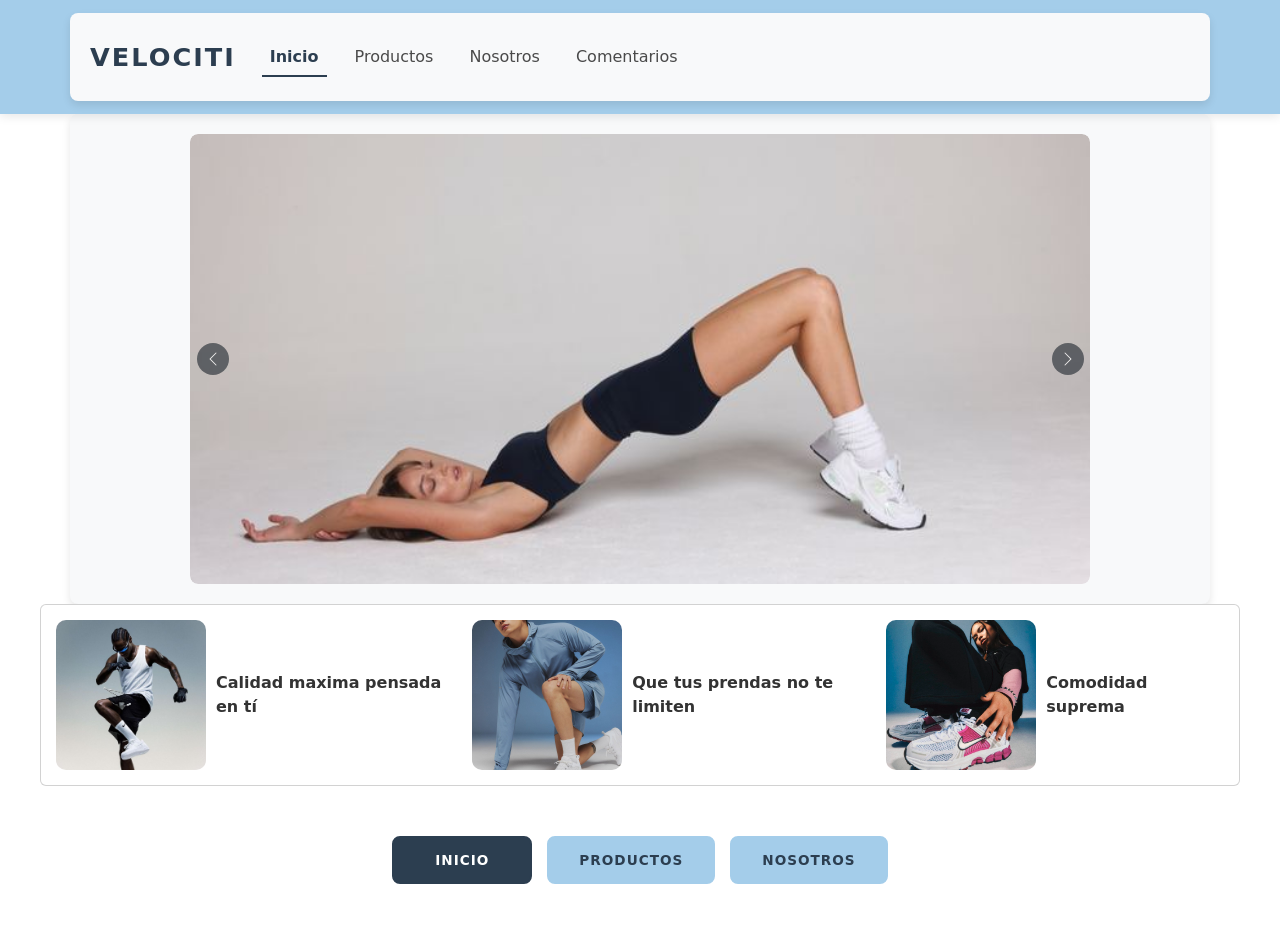
<file: index.html>
<!DOCTYPE html>
<html lang="en">
<head>
    <meta charset="UTF-8">
    <meta name="viewport" content="width=device-width, initial-scale=1.0">
    <link href="https://cdn.jsdelivr.net/npm/bootstrap@5.3.8/dist/css/bootstrap.min.css" rel="stylesheet" integrity="sha384-sRIl4kxILFvY47J16cr9ZwB07vP4J8+LH7qKQnuqkuIAvNWLzeN8tE5YBujZqJLB" crossorigin="anonymous">
    <link rel="stylesheet" href="index.css">
    <title>Velociti</title>
</head>
<body>
    <header> 
       <nav class="navbar" style="background-color: #a4cdea;" data-bs-theme="light">
        <div class="container navbar-expand">
          <a class="navbar-brand" href="#">VELOCITI</a>
          <button class="navbar-toggler" type="button" data-bs-toggle="collapse" data-bs-target="#navbarNavAltMarkup" aria-controls="navbarNavAltMarkup" aria-expanded="false" aria-label="Toggle navigation">
         <span class="navbar-toggler-icon"></span>
         </button>
         <div class="collapse navbar-collapse" id="navbarNavAltMarkup">
         <div class="navbar-nav">
         <a class="nav-link active" aria-current="page" href="index.html">Inicio</a>
         <a class="nav-link" href="productos.html">Productos</a>
         <a class="nav-link" href="nosotros.html">Nosotros</a>
         <a class="nav-link" href="comentarios.html">Comentarios</a>
         </div>
        </div>
       </div>
      </nav>
    </header>
    <!-- sep header con el main-->
    <main>
       <section class="container">
        <div id="carouselExampleFade" class="carousel slide carousel-fade">
  <div class="carousel-inner">
    <div class="carousel-item active">
      <img src="ml1.jpg" class="d-block w-100" alt="...">
    </div>
    <div class="carousel-item">
      <img src="ml2.jpg" class="d-block w-100" alt="...">
    </div>
    <div class="carousel-item">
      <img src="ml3.jpg" class="d-block w-100" alt="...">
    </div>
  </div>
  <button class="carousel-control-prev" type="button" data-bs-target="#carouselExampleFade" data-bs-slide="prev">
    <span class="carousel-control-prev-icon" aria-hidden="true"></span>
    <span class="visually-hidden">Previous</span>
  </button>
  <button class="carousel-control-next" type="button" data-bs-target="#carouselExampleFade" data-bs-slide="next">
    <span class="carousel-control-next-icon" aria-hidden="true"></span>
    <span class="visually-hidden">Next</span>
  </button>
</div>
       </section>
            <!--separasaooooo-->
       <section class="container-cards">
          <div class="card" style="width: 18rem;">
          <img src="modelos1.jpg" class="card-img-top" alt="1">
          <div class="card-body">
          <p class="card-text">Calidad maxima pensada en tí</p>
          </div>
          <img src="modelos2.jpg" class="card-img-top" alt="2">
          <div class="card-body">
          <p class="card-text">Que tus prendas no te limiten</p>
          </div>
          <img src="modelos3.jpg" class="card-img-top" alt="3">
          <div class="card-body">
          <p class="card-text">Comodidad suprema</p>
          </div>
          </div>
       </section>
    </main>
    <footer>
   <!-- Navegación  -->
<nav class="navegacion-inferior">
    <a href="index.html" class="btn-nav active">INICIO</a>
    <a href="productos.html" class="btn-nav">Productos</a>
    <a href="nosotros.html" class="btn-nav">Nosotros</a>
</nav>

    </footer>

 <script src="https://cdn.jsdelivr.net/npm/bootstrap@5.3.8/dist/js/bootstrap.bundle.min.js" integrity="sha384-FKyoEForCGlyvwx9Hj09JcYn3nv7wiPVlz7YYwJrWVcXK/BmnVDxM+D2scQbITxI" crossorigin="anonymous"></script>   
</body>
</html>
</file>
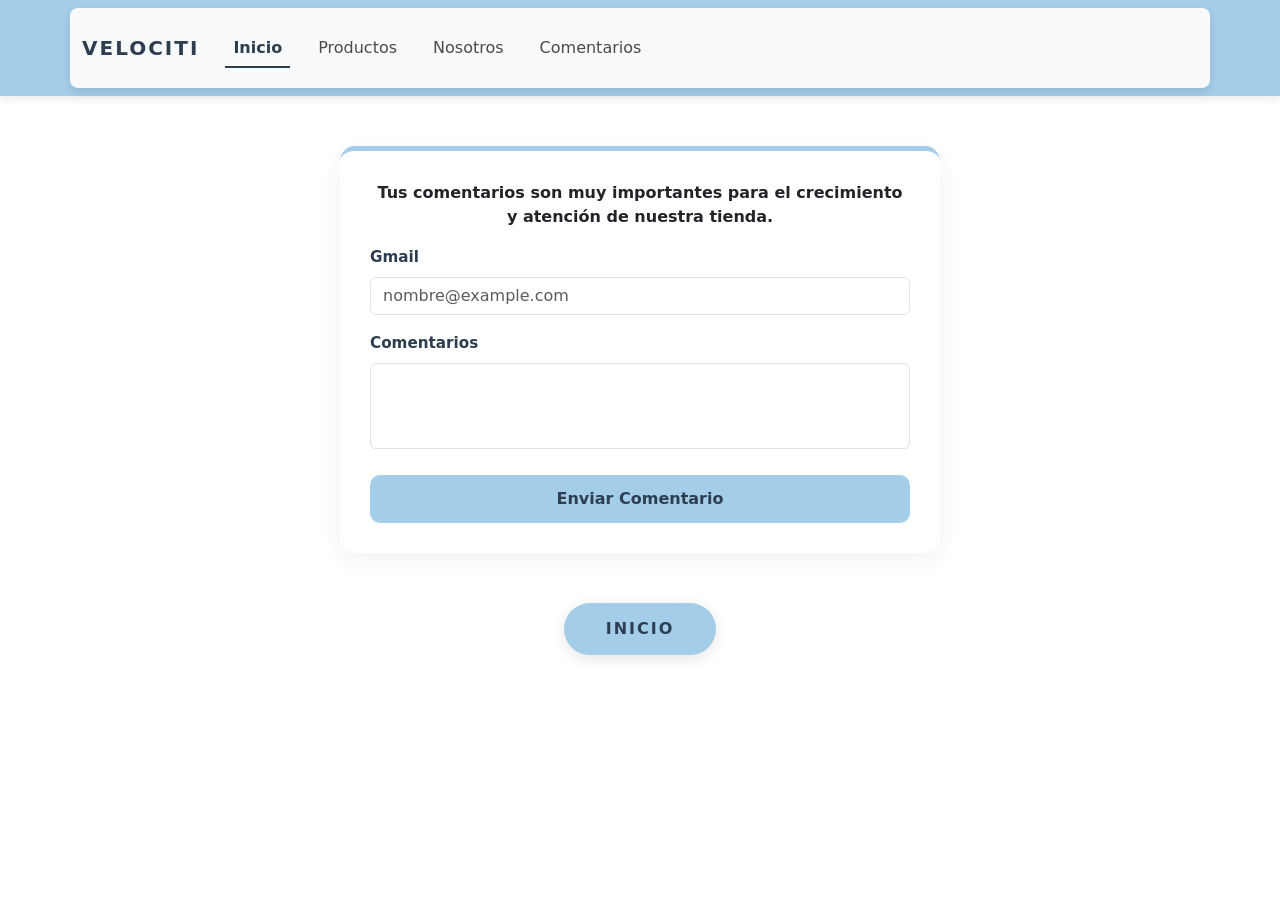
<file: comentarios.html>
<!DOCTYPE html>
<html lang="en">
<head>
    <meta charset="UTF-8">
    <meta name="viewport" content="width=device-width, initial-scale=1.0">
    <link rel="stylesheet" href="comentarios.css">
    <link href="https://cdn.jsdelivr.net/npm/bootstrap@5.3.8/dist/css/bootstrap.min.css" rel="stylesheet" integrity="sha384-sRIl4kxILFvY47J16cr9ZwB07vP4J8+LH7qKQnuqkuIAvNWLzeN8tE5YBujZqJLB" crossorigin="anonymous">
    <title>comentarios</title>
</head>
<body>
     <header>
     <nav class="navbar" style="background-color: #a4cdea;" data-bs-theme="light">
        <div class="container navbar-expand">
          <a class="navbar-brand" href="#">VELOCITI</a>
          <button class="navbar-toggler" type="button" data-bs-toggle="collapse" data-bs-target="#navbarNavAltMarkup" aria-controls="navbarNavAltMarkup" aria-expanded="false" aria-label="Toggle navigation">
         <span class="navbar-toggler-icon"></span>
         </button>
         <div class="collapse navbar-collapse" id="navbarNavAltMarkup">
         <div class="navbar-nav">
         <a class="nav-link active" aria-current="page" href="index.html">Inicio</a>
         <a class="nav-link" href="productos.html">Productos</a>
         <a class="nav-link" href="nosotros.html">Nosotros</a>
         <a class="nav-link" href="comentarios.html">Comentarios</a>
         </div>
        </div>
       </div>
      </nav>
    </header>
    <main>
<SEction>
    <p style="font-weight: bold; text-align: center;">Tus comentarios son muy importantes para el crecimiento y atención de nuestra tienda.</p>
    <div class="mb-3">
  <label for="exampleFormControlInput1" class="form-label">Gmail</label>
  <input type="email" class="form-control" id="exampleFormControlInput1" placeholder="nombre@example.com">
</div>
<div class="mb-3">
  <label for="exampleFormControlTextarea1" class="form-label">Comentarios</label>
  <textarea class="form-control" id="exampleFormControlTextarea1" rows="3"></textarea>
</div>
<button type="submit" class="btn-enviar">Enviar Comentario</button>

</SEction>
    </main>
 </body>
 <footer>
<!-- Botón de Inicio -->
<div class="contenedor-boton-inicio">
    <a href="index.html" class="btn-inicio">INICIO</a>
</div>

 </footer>
  <script src="https://cdn.jsdelivr.net/npm/bootstrap@5.3.8/dist/js/bootstrap.bundle.min.js" integrity="sha384-FKyoEForCGlyvwx9Hj09JcYn3nv7wiPVlz7YYwJrWVcXK/BmnVDxM+D2scQbITxI" crossorigin="anonymous"></script> 
</body>
</html>
</file>
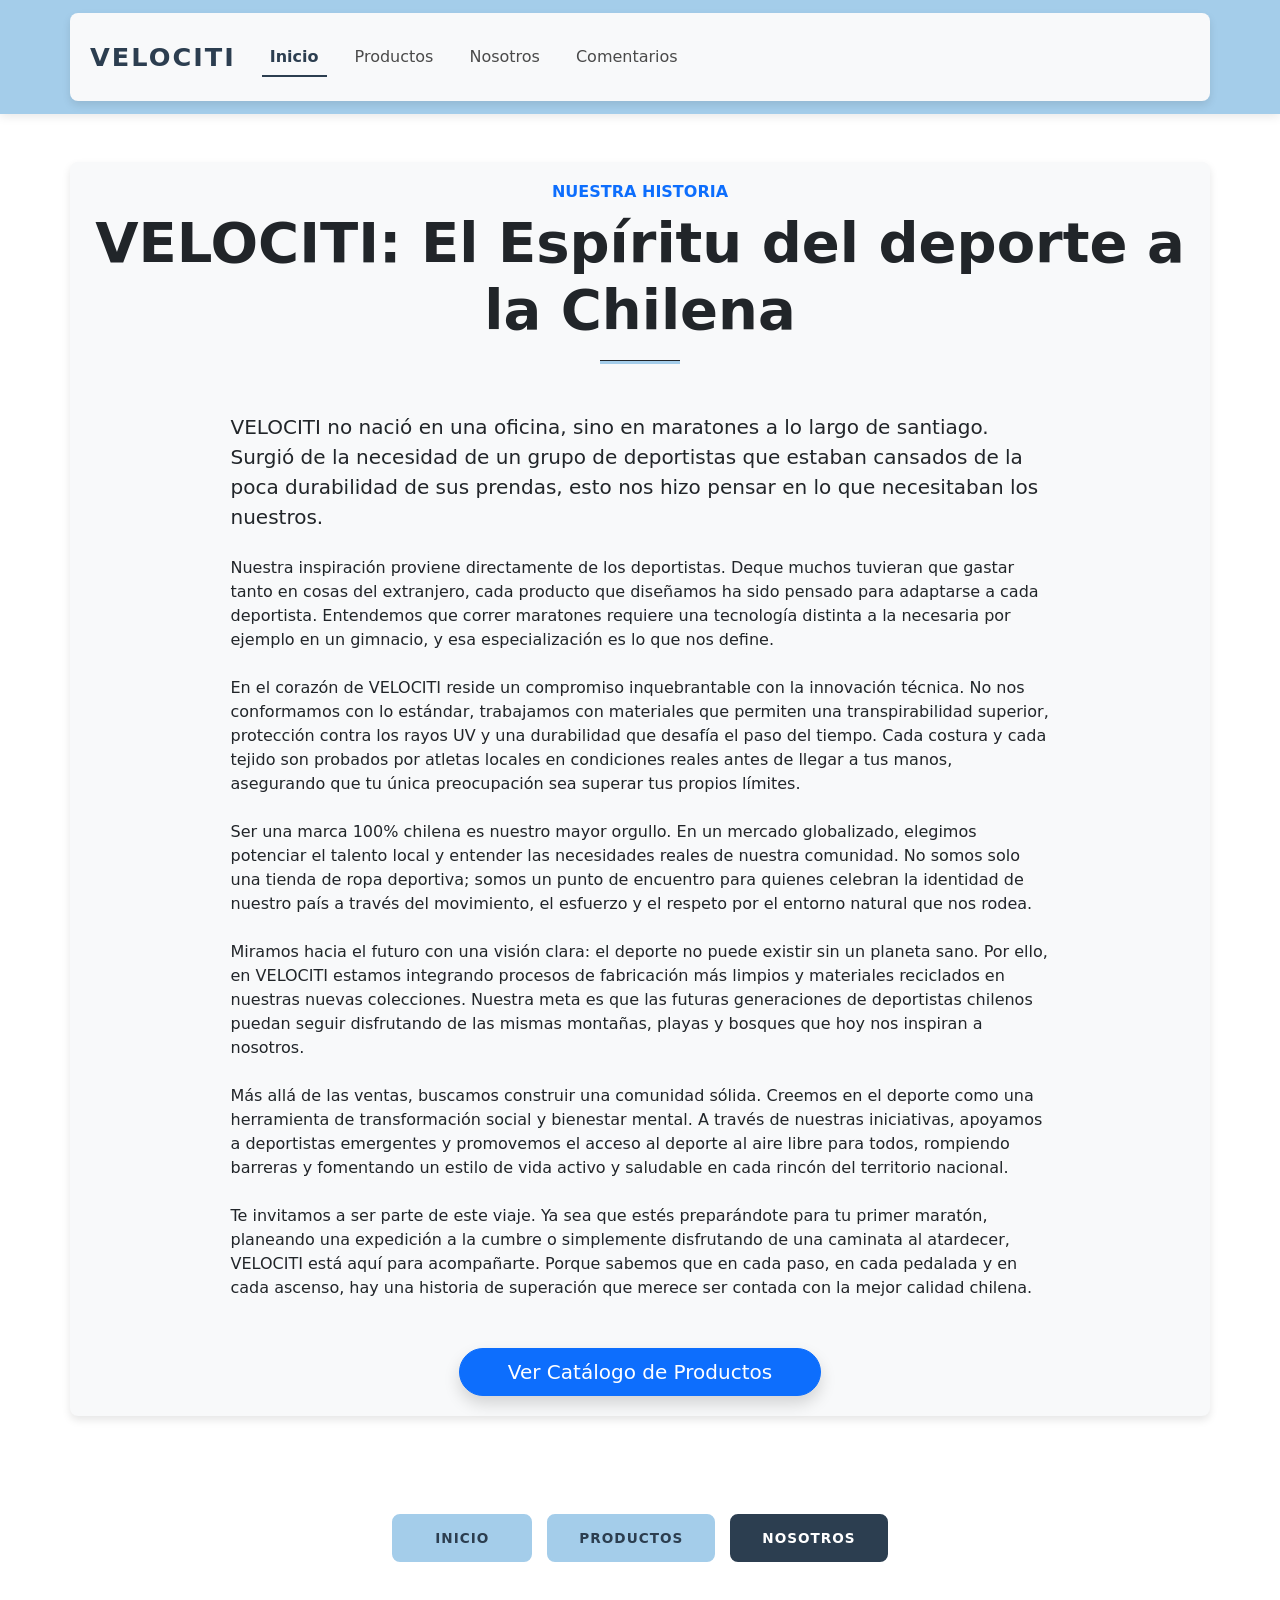
<file: nosotros.html>
<!DOCTYPE html>
 <html lang="en">
 <head>
    <meta charset="UTF-8">
    <meta name="viewport" content="width=device-width, initial-scale=1.0">
    <link href="https://cdn.jsdelivr.net/npm/bootstrap@5.3.8/dist/css/bootstrap.min.css" rel="stylesheet" integrity="sha384-sRIl4kxILFvY47J16cr9ZwB07vP4J8+LH7qKQnuqkuIAvNWLzeN8tE5YBujZqJLB" crossorigin="anonymous">
    <link rel="stylesheet" href="nosotros.css">
    <title>nosotros</title>
 </head>
 <body>
    <header>
     <nav class="navbar" style="background-color: #a4cdea;" data-bs-theme="light">
        <div class="container navbar-expand">
          <a class="navbar-brand" href="#">VELOCITI</a>
          <button class="navbar-toggler" type="button" data-bs-toggle="collapse" data-bs-target="#navbarNavAltMarkup" aria-controls="navbarNavAltMarkup" aria-expanded="false" aria-label="Toggle navigation">
         <span class="navbar-toggler-icon"></span>
         </button>
         <div class="collapse navbar-collapse" id="navbarNavAltMarkup">
         <div class="navbar-nav">
         <a class="nav-link active" aria-current="page" href="index.html">Inicio</a>
         <a class="nav-link" href="productos.html">Productos</a>
         <a class="nav-link" href="nosotros.html">Nosotros</a>
         <a class="nav-link" href="comentarios.html">Comentarios</a>
         </div>
        </div>
       </div>
      </nav>
    </header>
    <main>
       <section class="nosotros-extenso py-5">
    <div class="container">
        <!-- Título-->
        <div class="text-center mb-5">
            <h6 class="text-uppercase fw-bold text-primary">Nuestra Historia</h6>
            <h2 class="display-4 fw-bold">VELOCITI: El Espíritu del deporte a la Chilena</h2>
            <hr class="mx-auto" style="width: 80px; height: 4px; background-color: #a4cdea; opacity: 1;">
        </div>

        <div class="row justify-content-center">
            <div class="col-lg-9">
                <p class="lead fw-normal mb-4">
                    VELOCITI no nació en una oficina, sino en maratones a lo largo de santiago. Surgió de la necesidad de un grupo de deportistas que estaban cansados de la poca durabilidad de sus prendas, esto nos hizo pensar en lo que necesitaban los nuestros.
                </p>
                <p class="mb-4">
                    Nuestra inspiración proviene directamente de los deportistas. Deque muchos tuvieran que gastar tanto en cosas del extranjero, cada producto que diseñamos ha sido pensado para adaptarse a cada deportista. Entendemos que correr maratones requiere una tecnología distinta a la necesaria por ejemplo en un gimnacio, y esa especialización es lo que nos define.
                </p>
                <p class="mb-4">
                    En el corazón de VELOCITI reside un compromiso inquebrantable con la innovación técnica. No nos conformamos con lo estándar, trabajamos con materiales que permiten una transpirabilidad superior, protección contra los rayos UV y una durabilidad que desafía el paso del tiempo. Cada costura y cada tejido son probados por atletas locales en condiciones reales antes de llegar a tus manos, asegurando que tu única preocupación sea superar tus propios límites.
                </p>
                <p class="mb-4">
                    Ser una marca 100% chilena es nuestro mayor orgullo. En un mercado globalizado, elegimos potenciar el talento local y entender las necesidades reales de nuestra comunidad. No somos solo una tienda de ropa deportiva; somos un punto de encuentro para quienes celebran la identidad de nuestro país a través del movimiento, el esfuerzo y el respeto por el entorno natural que nos rodea.
                </p>
                <p class="mb-4">
                    Miramos hacia el futuro con una visión clara: el deporte no puede existir sin un planeta sano. Por ello, en VELOCITI estamos integrando procesos de fabricación más limpios y materiales reciclados en nuestras nuevas colecciones. Nuestra meta es que las futuras generaciones de deportistas chilenos puedan seguir disfrutando de las mismas montañas, playas y bosques que hoy nos inspiran a nosotros.
                </p>
                <p class="mb-4">
                    Más allá de las ventas, buscamos construir una comunidad sólida. Creemos en el deporte como una herramienta de transformación social y bienestar mental. A través de nuestras iniciativas, apoyamos a deportistas emergentes y promovemos el acceso al deporte al aire libre para todos, rompiendo barreras y fomentando un estilo de vida activo y saludable en cada rincón del territorio nacional.
                </p>
                <p class="mb-5">
                    Te invitamos a ser parte de este viaje. Ya sea que estés preparándote para tu primer maratón, planeando una expedición a la cumbre o simplemente disfrutando de una caminata al atardecer, VELOCITI está aquí para acompañarte. Porque sabemos que en cada paso, en cada pedalada y en cada ascenso, hay una historia de superación que merece ser contada con la mejor calidad chilena.
                </p>
                
                <div class="text-center">
                    <a href="productos.html" class="btn btn-primary btn-lg px-5 rounded-pill shadow">Ver Catálogo de Productos</a>
                </div>
            </div>
        </div>
    </div>
</section>

    </main>
 </body>
 <footer>
<!-- Navegación  -->
   <nav class="navegacion-inferior">
    <a href="index.html" class="btn-nav">Inicio</a>
    <a href="productos.html" class="btn-nav">Productos</a>
    <a href="nosotros.html" class="btn-nav active">NOSOTROS</a>
    
</nav>

 </footer>
  <script src="https://cdn.jsdelivr.net/npm/bootstrap@5.3.8/dist/js/bootstrap.bundle.min.js" integrity="sha384-FKyoEForCGlyvwx9Hj09JcYn3nv7wiPVlz7YYwJrWVcXK/BmnVDxM+D2scQbITxI" crossorigin="anonymous"></script> 
 </html>
</file>
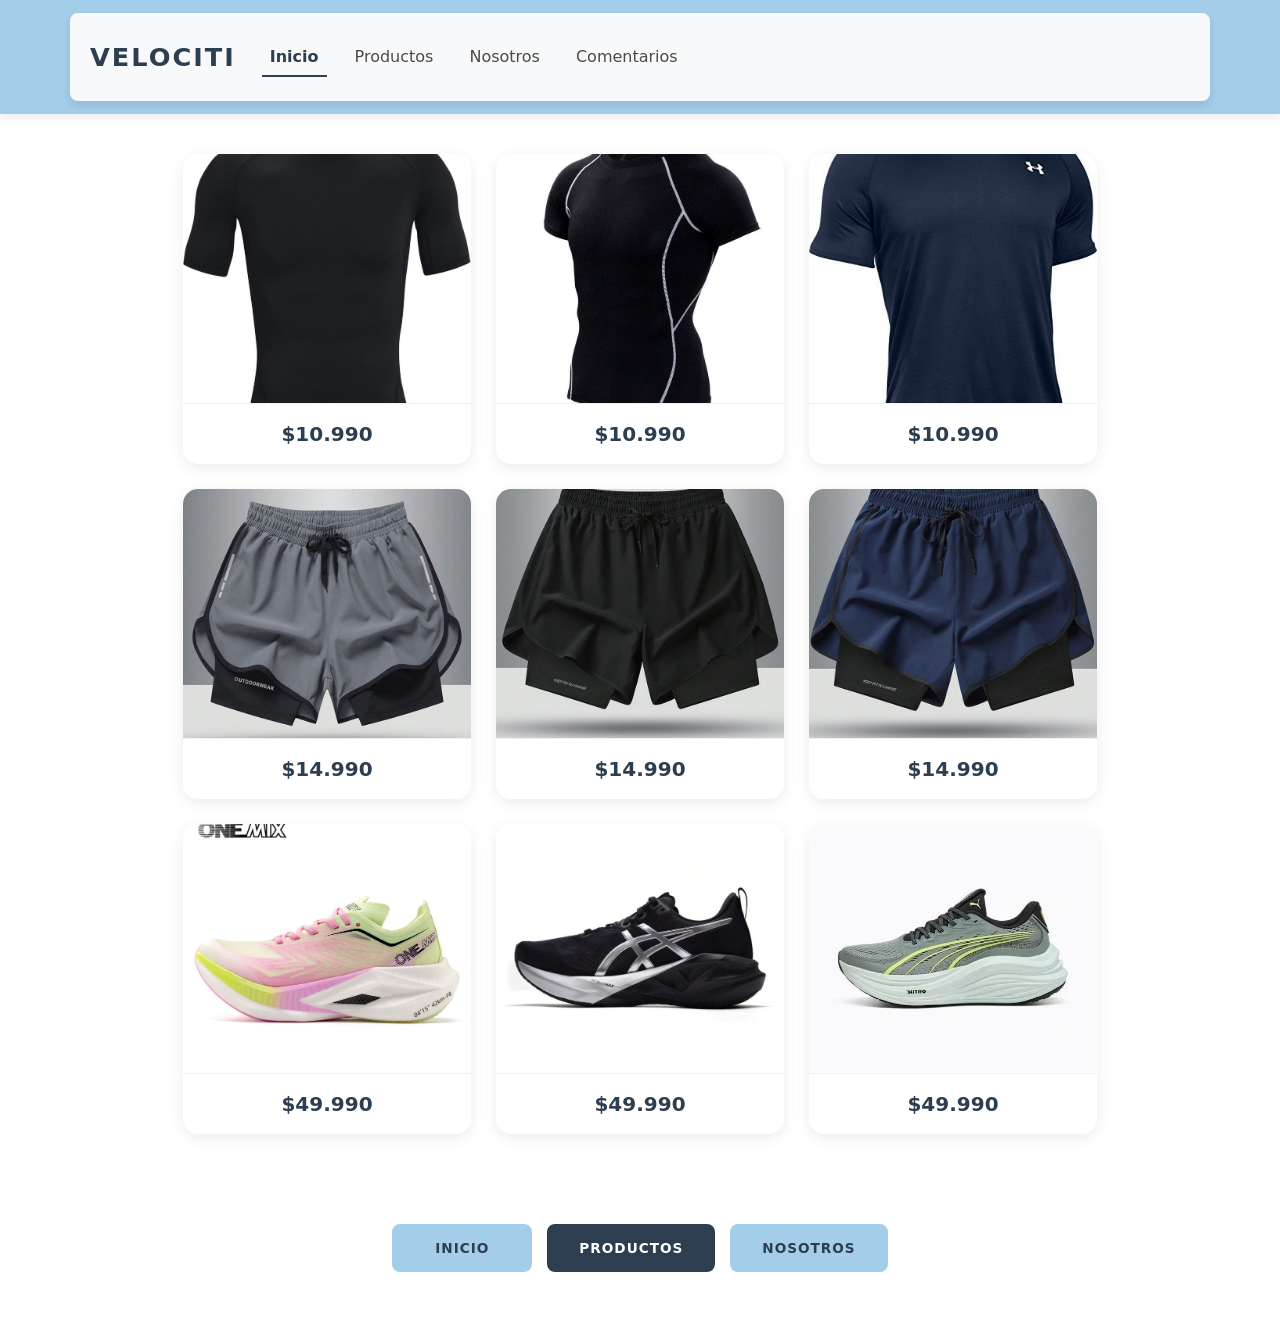
<file: productos.html>
<!DOCTYPE html>
 <html lang="en">
 <head>
    <meta charset="UTF-8">
    <meta name="viewport" content="width=device-width, initial-scale=1.0">
     <link href="https://cdn.jsdelivr.net/npm/bootstrap@5.3.8/dist/css/bootstrap.min.css" rel="stylesheet" integrity="sha384-sRIl4kxILFvY47J16cr9ZwB07vP4J8+LH7qKQnuqkuIAvNWLzeN8tE5YBujZqJLB" crossorigin="anonymous">
     <link rel="stylesheet" href="productos.css">
    <title>Productos</title>
 </head>
 <body>
    <header>
     <nav class="navbar" style="background-color: #a4cdea;" data-bs-theme="light">
        <div class="container navbar-expand">
          <a class="navbar-brand" href="#">VELOCITI</a>
          <button class="navbar-toggler" type="button" data-bs-toggle="collapse" data-bs-target="#navbarNavAltMarkup" aria-controls="navbarNavAltMarkup" aria-expanded="false" aria-label="Toggle navigation">
         <span class="navbar-toggler-icon"></span>
         </button>
         <div class="collapse navbar-collapse" id="navbarNavAltMarkup">
         <div class="navbar-nav">
         <a class="nav-link active" aria-current="page" href="index.html">Inicio</a>
         <a class="nav-link" href="productos.html">Productos</a>
         <a class="nav-link" href="nosotros.html">Nosotros</a>
         <a class="nav-link" href="comentarios.html">Comentarios</a>
         </div>
        </div>
       </div>
      </nav>
    </header>
    <!--separacionaajdhfhf-->
    <main>
<section class="container-cards">
<div class="card" style="width: 18rem;">
  <img src="pl4.jpg" class="card-img-top" alt="1">
  <div class="card-body">
    <p class="card-text"> $10.990</p>
  </div>
</div>
</section>
<section class="container-cards">
    <div class="card" style="width: 18rem;">
  <img src="PL7.jpg" class="card-img-top" alt="2">
  <div class="card-body">
    <p class="card-text">$10.990</p>
  </div>
</div>
</section>
<section class="container-cards">
    <div class="card" style="width: 18rem;">
  <img src="pl3.jpg" class="card-img-top" alt="3">
  <div class="card-body">
    <p class="card-text">$10.990</p>
  </div>
</div>
</section>
<SECtion class="container-cards"> 
    <div class="card" style="width: 18rem;">
  <img src="sh1.jpg" class="card-img-top" alt="4">
  <div class="card-body">
    <p class="card-text">$14.990</p>
  </div>
</div>
</SECtion>
<SEction class="container-cards">
    <div class="card" style="width: 18rem;">
  <img src="sh2.jpg" class="card-img-top" alt="5">
  <div class="card-body">
    <p class="card-text">$14.990</p>
  </div>
</div>
</SEction>
<SEction class="container-cards">
    <div class="card" style="width: 18rem;">
  <img src="sh3.jpg" class="card-img-top" alt="6">
  <div class="card-body">
    <p class="card-text">$14.990</p>
  </div>
</div>
</SEction>
<SEction class="container-cards">
    <div class="card" style="width: 18rem;">
  <img src="zap1.jpg" class="card-img-top" alt="7">
  <div class="card-body">
    <p class="card-text">$49.990</p>
  </div>
</div>
</SEction>
<SEction class="container-cards">
    <div class="card" style="width: 18rem;">
  <img src="zap2.jpg" class="card-img-top" alt="8">
  <div class="card-body">
    <p class="card-text">$49.990</p>
  </div>
</div>
</SEction>
<SEction class="container-cards">
    <div class="card" style="width: 18rem;">
  <img src="zap5.jpg" class="card-img-top" alt="9">
  <div class="card-body">
    <p class="card-text">$49.990</p>
  </div>
</div>
</SEction>
    </main>
    
 </body>
 <footer>
    <!-- Navegación  -->
<nav class="navegacion-inferior">
    <a href="index.html" class="btn-nav">Inicio</a>
    <a href="productos.html" class="btn-nav active">PRODUCTOS</a>
    <a href="nosotros.html" class="btn-nav">Nosotros</a>
</nav>

 </footer>
  <script src="https://cdn.jsdelivr.net/npm/bootstrap@5.3.8/dist/js/bootstrap.bundle.min.js" integrity="sha384-FKyoEForCGlyvwx9Hj09JcYn3nv7wiPVlz7YYwJrWVcXK/BmnVDxM+D2scQbITxI" crossorigin="anonymous"></script>  
 </html>
</file>
<file: index.css>
header {
    box-shadow: 0 2px 10px rgba(0, 0, 0, 0.1); 
    position: sticky;
    top: 0;
    z-index: 1000;
}

.navbar {
    padding: 0.8rem 0; 
    transition: all 0.3s ease;
}

/* Estilo para el Logo  */
.navbar-brand {
    font-weight: 800;
    font-size: 1.6rem;
    letter-spacing: 2px;
    color: #2c3e50 !important; 
    text-transform: uppercase;
    transition: transform 0.3s ease;
}

.navbar-brand:hover {
    transform: scale(1.05); 
}


.navbar-nav .nav-link {
    font-weight: 500;
    color: #4a4a4a !important;
    margin: 0 10px; 
    position: relative;
    transition: color 0.3s ease;
}


.navbar-nav .nav-link::after {
    content: '';
    position: absolute;
    width: 0;
    height: 2px;
    bottom: 0;
    left: 0;
    background-color: #2c3e50;
    transition: width 0.3s ease;
}

.navbar-nav .nav-link:hover::after {
    width: 100%;
}

.navbar-nav .nav-link:hover {
    color: #000 !important;
}


.navbar-nav .nav-link.active {
    color: #2c3e50 !important;
    font-weight: 700;
}

.navbar-nav .nav-link.active::after {
    width: 100%;
}


.navbar-toggler {
    border: none;
    padding: 0.5rem;
}

.navbar-toggler:focus {
    box-shadow: none; 
}


@media (max-width: 991px) {
    .navbar-nav {
        padding: 1rem 0;
        text-align: center;
    }
    
    .navbar-nav .nav-link {
        margin: 10px 0;
    }
    
    .navbar-nav .nav-link::after {
        display: none; 
    }
}
/* separasaooooo */

.container {
    padding: 20px;
    background-color: #f8f9fa; 
    border-radius: 8px;
    box-shadow: 0 4px 8px rgba(0, 0, 0, 0.1);
}


#carouselExampleFade {
    max-width: 900px; 
    margin: 0 auto; 
    border-radius: 8px;
    overflow: hidden;
}


.carousel-item img {
    height: 450px; 
    object-fit: cover; 
    border-radius: 8px;
}

.carousel-control-prev,
.carousel-control-next {
    width: 5%;
    opacity: 0.7; 
    transition: opacity 0.3s ease; 
}

.carousel-control-prev:hover,
.carousel-control-next:hover {
    opacity: 1; 
    background-color: rgba(0, 0, 0, 0.2); 
}


.carousel-control-prev-icon,
.carousel-control-next-icon {
    background-color: #343a40; 
    border-radius: 50%; 
    padding: 15px; 
    background-size: 50%; 
}


@media (max-width: 768px) {
    .carousel-item img {
        height: 300px; 
    }

    .carousel-control-prev,
    .carousel-control-next {
        width: 8%;
    }

    .carousel-control-prev-icon,
    .carousel-control-next-icon {
        padding: 10px;
        background-size: 40%;
    }
}

@media (max-width: 576px) {
    .carousel-item img {
        height: 200px; 
    }

    .carousel-control-prev,
    .carousel-control-next {
        width: 10%;
    }

    .carousel-control-prev-icon,
    .carousel-control-next-icon {
        padding: 8px;
        background-size: 35%;
    }
}
/* parte tarjetiwis*/

.container-cards .card {
    display: flex !important;
    flex-direction: row !important;
    width: 100% !important;        
    max-width: 1200px;           
    margin: 0 auto;               
    align-items: center;           
    justify-content: space-evenly;
    padding: 15px;
    overflow-x: auto;              
}


.container-cards .card-img-top {
    width: 150px !important;       
    height: 150px !important;
    object-fit: cover;           
    border-radius: 10px;          
    flex-shrink: 0;               
}


.container-cards .card-body {
    flex: 0 1 auto;                
    padding: 10px !important;
    min-width: 50px;
}


.card-text {
    font-weight: bold;
    color: #333;
    margin: 0;
}


@media (max-width: 600px) {
    .container-cards .card {
        flex-direction: column !important; 
        align-items: center;
    }
    .container-cards .card-img-top {
        width: 100% !important;
        max-width: 250px;
    }
}
/*footer*/

.navegacion-inferior {
    display: flex;
    justify-content: center;
    gap: 15px;              
    margin: 50px 0;        
    flex-wrap: wrap;         
}


.btn-nav {
    display: inline-block;
    padding: 12px 30px;
    background-color: #a4cdea;
    color: #2c3e50;           
    text-decoration: none;    
    font-weight: 700;
    border-radius: 8px;       
    text-transform: uppercase;
    font-size: 0.85rem;
    letter-spacing: 1px;
    transition: all 0.3s ease;
    border: 2px solid #a4cdea;
    min-width: 140px;          
    text-align: center;
}


.btn-nav:hover {
    background-color: transparent; 
    color: #2c3e50;              
    transform: translateY(-3px);  
    box-shadow: 0 5px 15px rgba(164, 205, 234, 0.4);
}


.btn-nav.active {
    background-color: #2c3e50;
    color: #ffffff;
    border-color: #2c3e50;
}


@media (max-width: 480px) {
    .btn-nav {
        width: 100%;           
        margin: 0 20px;
    }
}
</file>
<file: comentarios.css>
header {
    box-shadow: 0 2px 10px rgba(0, 0, 0, 0.1); 
    position: sticky;
    top: 0;
    z-index: 1000;
}

.navbar {
    padding: 0.8rem 0; 
    transition: all 0.3s ease;
}

/* Estilo para el Logo  */
.navbar-brand {
    font-weight: 800;
    font-size: 1.6rem;
    letter-spacing: 2px;
    color: #2c3e50 !important; 
    text-transform: uppercase;
    transition: transform 0.3s ease;
}

.navbar-brand:hover {
    transform: scale(1.05); 
}


.navbar-nav .nav-link {
    font-weight: 500;
    color: #4a4a4a !important;
    margin: 0 10px; 
    position: relative;
    transition: color 0.3s ease;
}


.navbar-nav .nav-link::after {
    content: '';
    position: absolute;
    width: 0;
    height: 2px;
    bottom: 0;
    left: 0;
    background-color: #2c3e50;
    transition: width 0.3s ease;
}

.navbar-nav .nav-link:hover::after {
    width: 100%;
}

.navbar-nav .nav-link:hover {
    color: #000 !important;
}


.navbar-nav .nav-link.active {
    color: #2c3e50 !important;
    font-weight: 700;
}

.navbar-nav .nav-link.active::after {
    width: 100%;
}


.navbar-toggler {
    border: none;
    padding: 0.5rem;
}

.navbar-toggler:focus {
    box-shadow: none; 
}


@media (max-width: 991px) {
    .navbar-nav {
        padding: 1rem 0;
        text-align: center;
    }
    
    .navbar-nav .nav-link {
        margin: 10px 0;
    }
    
    .navbar-nav .nav-link::after {
        display: none; 
    }
}
.container {
    padding: 20px;
    background-color: #f8f9fa; 
    border-radius: 8px;
    box-shadow: 0 4px 8px rgba(0, 0, 0, 0.1);
}
/*main*/

section {
    max-width: 600px;          
    margin: 50px auto;         
    padding: 30px;
    background-color: #ffffff;
    border-radius: 15px;
    box-shadow: 0 8px 25px rgba(0, 0, 0, 0.05); 
    border-top: 5px solid #a4cdea; 
}


.form-label {
    font-weight: 600;
    color: #2c3e50;
    margin-bottom: 8px;
    font-size: 0.95rem;
}


.form-control {
    border: 2px solid #f0f0f0;
    border-radius: 10px;
    padding: 12px 15px;
    transition: all 0.3s ease;
}


.form-control:focus {
    border-color: #a4cdea;    
    box-shadow: 0 0 0 4px rgba(164, 205, 234, 0.25); 
    outline: none;
}


textarea.form-control {
    resize: none;            
}


@media (max-width: 650px) {
    section {
        margin: 20px;         
        padding: 20px;
    }
}
.btn-enviar {
    background-color: #a4cdea; 
    color: #2c3e50;
    border: none;
    padding: 12px 25px;
    border-radius: 10px;
    font-weight: 700;
    width: 100%;          
    margin-top: 10px;
    cursor: pointer;
    transition: background 0.3s ease;
}

.btn-enviar:hover {
    background-color: #8bbbd9; 
}
/*botonnn*/

.contenedor-boton-inicio {
    display: flex;
    justify-content: center;
    margin: 30px 0;
}


.btn-inicio {
    display: inline-block;
    padding: 12px 40px;
    background-color: #a4cdea; 
    color: #2c3e50;            
    text-decoration: none;    
    font-weight: 800;         
    border-radius: 50px;      
    text-transform: uppercase; 
    letter-spacing: 2px;       
    transition: all 0.3s ease; 
    box-shadow: 0 4px 15px rgba(0, 0, 0, 0.1);
    border: 2px solid transparent;
}


.btn-inicio:hover {
    background-color: #ffffff; 
    color: #a4cdea;            
    border-color: #a4cdea;     
    transform: scale(1.05);   
    box-shadow: 0 6px 20px rgba(164, 205, 234, 0.4);
}
</file>
<file: nosotros.css>
header {
    box-shadow: 0 2px 10px rgba(0, 0, 0, 0.1); 
    position: sticky;
    top: 0;
    z-index: 1000;
}

.navbar {
    padding: 0.8rem 0; 
    transition: all 0.3s ease;
}

/* Estilo para el Logo  */
.navbar-brand {
    font-weight: 800;
    font-size: 1.6rem;
    letter-spacing: 2px;
    color: #2c3e50 !important; 
    text-transform: uppercase;
    transition: transform 0.3s ease;
}

.navbar-brand:hover {
    transform: scale(1.05); 
}


.navbar-nav .nav-link {
    font-weight: 500;
    color: #4a4a4a !important;
    margin: 0 10px; 
    position: relative;
    transition: color 0.3s ease;
}


.navbar-nav .nav-link::after {
    content: '';
    position: absolute;
    width: 0;
    height: 2px;
    bottom: 0;
    left: 0;
    background-color: #2c3e50;
    transition: width 0.3s ease;
}

.navbar-nav .nav-link:hover::after {
    width: 100%;
}

.navbar-nav .nav-link:hover {
    color: #000 !important;
}


.navbar-nav .nav-link.active {
    color: #2c3e50 !important;
    font-weight: 700;
}

.navbar-nav .nav-link.active::after {
    width: 100%;
}


.navbar-toggler {
    border: none;
    padding: 0.5rem;
}

.navbar-toggler:focus {
    box-shadow: none; 
}
.container {
    padding: 20px;
    background-color: #f8f9fa; 
    border-radius: 8px;
    box-shadow: 0 4px 8px rgba(0, 0, 0, 0.1);
}


@media (max-width: 991px) {
    .navbar-nav {
        padding: 1rem 0;
        text-align: center;
    }
    
    .navbar-nav .nav-link {
        margin: 10px 0;
    }
    
    .navbar-nav .nav-link::after {
        display: none; 
    }
}
/*footer*/

.navegacion-inferior {
    display: flex;
    justify-content: center;
    gap: 15px;              
    margin: 50px 0;        
    flex-wrap: wrap;         
}


.btn-nav {
    display: inline-block;
    padding: 12px 30px;
    background-color: #a4cdea;
    color: #2c3e50;           
    text-decoration: none;    
    font-weight: 700;
    border-radius: 8px;       
    text-transform: uppercase;
    font-size: 0.85rem;
    letter-spacing: 1px;
    transition: all 0.3s ease;
    border: 2px solid #a4cdea;
    min-width: 140px;          
    text-align: center;
}


.btn-nav:hover {
    background-color: transparent; 
    color: #2c3e50;              
    transform: translateY(-3px);  
    box-shadow: 0 5px 15px rgba(164, 205, 234, 0.4);
}


.btn-nav.active {
    background-color: #2c3e50;
    color: #ffffff;
    border-color: #2c3e50;
}


@media (max-width: 480px) {
    .btn-nav {
        width: 100%;           
        margin: 0 20px;
    }
}
</file>
<file: productos.css>
header {
    box-shadow: 0 2px 10px rgba(0, 0, 0, 0.1); 
    position: sticky;
    top: 0;
    z-index: 1000;
}

.navbar {
    padding: 0.8rem 0; 
    transition: all 0.3s ease;
}

/* Estilo para el Logo  */
.navbar-brand {
    font-weight: 800;
    font-size: 1.6rem;
    letter-spacing: 2px;
    color: #2c3e50 !important; 
    text-transform: uppercase;
    transition: transform 0.3s ease;
}

.navbar-brand:hover {
    transform: scale(1.05); 
}


.navbar-nav .nav-link {
    font-weight: 500;
    color: #4a4a4a !important;
    margin: 0 10px; 
    position: relative;
    transition: color 0.3s ease;
}


.navbar-nav .nav-link::after {
    content: '';
    position: absolute;
    width: 0;
    height: 2px;
    bottom: 0;
    left: 0;
    background-color: #2c3e50;
    transition: width 0.3s ease;
}

.navbar-nav .nav-link:hover::after {
    width: 100%;
}

.navbar-nav .nav-link:hover {
    color: #000 !important;
}


.navbar-nav .nav-link.active {
    color: #2c3e50 !important;
    font-weight: 700;
}

.navbar-nav .nav-link.active::after {
    width: 100%;
}


.navbar-toggler {
    border: none;
    padding: 0.5rem;
}

.navbar-toggler:focus {
    box-shadow: none; 
}


@media (max-width: 991px) {
    .navbar-nav {
        padding: 1rem 0;
        text-align: center;
    }
    
    .navbar-nav .nav-link {
        margin: 10px 0;
    }
    
    .navbar-nav .nav-link::after {
        display: none; 
    }
}
.container {
    padding: 20px;
    background-color: #f8f9fa; 
    border-radius: 8px;
    box-shadow: 0 4px 8px rgba(0, 0, 0, 0.1);
}
/*SEPARACION A MAIN*/


main {
    display: flex;
    flex-wrap: wrap;           
    justify-content: center;    
    gap: 25px;                 
    padding: 40px 20px;
    max-width: 1200px;         
    margin: 0 auto;          
}


.container-cards {
    flex: 0 1 auto;           
    display: flex;
    justify-content: center;
}


.card {
    border: none !important;    
    border-radius: 15px;
    overflow: hidden;
    box-shadow: 0 4px 15px rgba(0,0,0,0.08); 
    transition: transform 0.3s ease, box-shadow 0.3s ease;
    background-color: #fff;
}


.card:hover {
    transform: translateY(-8px);
    box-shadow: 0 12px 25px rgba(0,0,0,0.15);
}


.card-img-top {
    height: 250px;            
    object-fit: cover;        
    border-bottom: 1px solid #f0f0f0;
}


.card-body {
    padding: 15px;
    text-align: center;
}

.card-text {
    font-size: 1.25rem;        
    font-weight: 700;          
    color: #2c3e50;            
    margin: 0;
}


@media (max-width: 600px) {
    main {
        gap: 15px;
        padding: 20px 10px;
    }
    
    .card {
        width: 100% !important; 
        max-width: 320px;
    }
}

/*footer*/

.navegacion-inferior {
    display: flex;
    justify-content: center;
    gap: 15px;              
    margin: 50px 0;        
    flex-wrap: wrap;         
}


.btn-nav {
    display: inline-block;
    padding: 12px 30px;
    background-color: #a4cdea;
    color: #2c3e50;           
    text-decoration: none;    
    font-weight: 700;
    border-radius: 8px;       
    text-transform: uppercase;
    font-size: 0.85rem;
    letter-spacing: 1px;
    transition: all 0.3s ease;
    border: 2px solid #a4cdea;
    min-width: 140px;          
    text-align: center;
}


.btn-nav:hover {
    background-color: transparent; 
    color: #2c3e50;              
    transform: translateY(-3px);  
    box-shadow: 0 5px 15px rgba(164, 205, 234, 0.4);
}


.btn-nav.active {
    background-color: #2c3e50;
    color: #ffffff;
    border-color: #2c3e50;
}


@media (max-width: 480px) {
    .btn-nav {
        width: 100%;           
        margin: 0 20px;
    }
}
</file>
